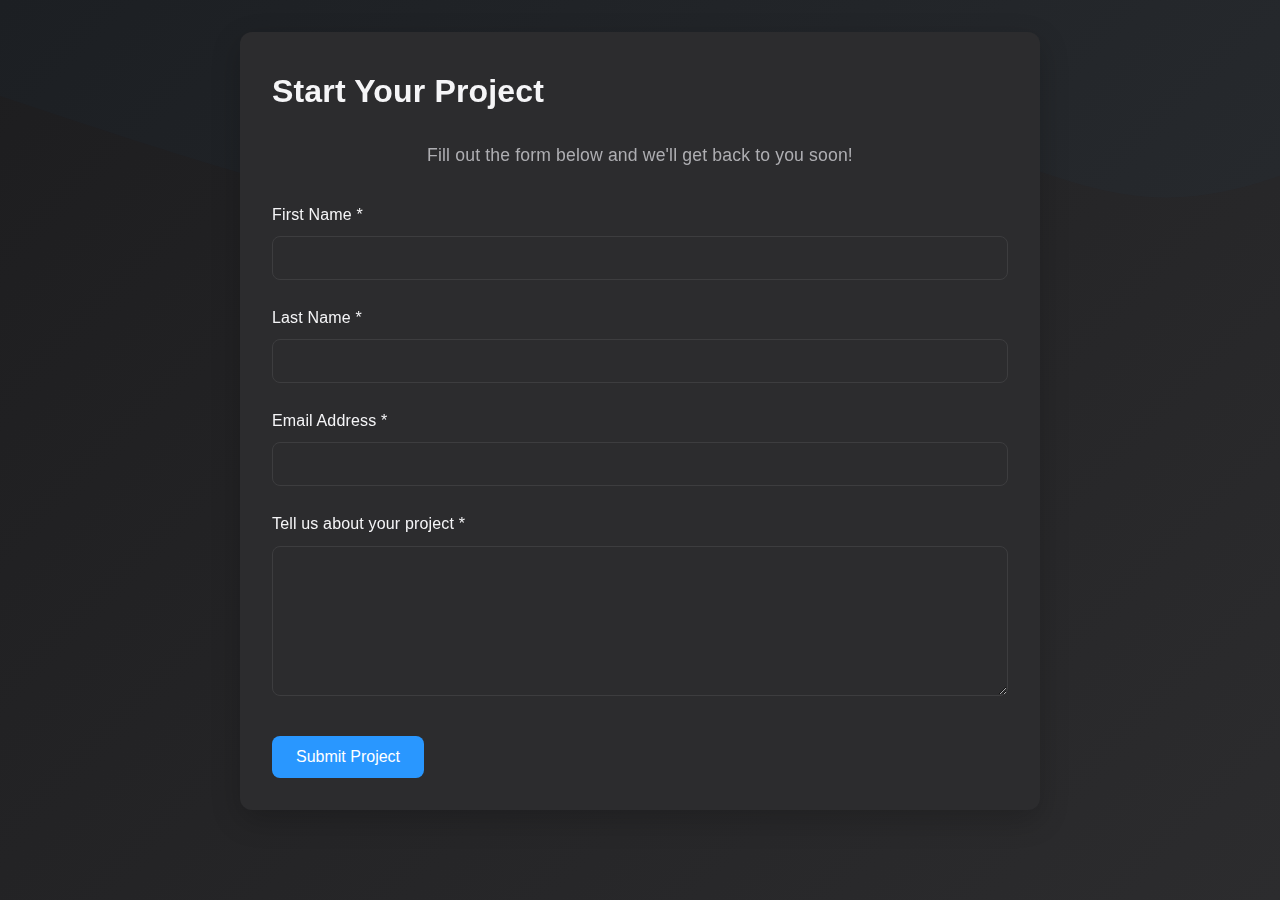
<file: contact.html>
<!DOCTYPE html>
<html lang="en">
<head>
  <meta charset="UTF-8">
  <meta name="viewport" content="width=device-width, initial-scale=1.0">
  <title>Contact Us - CTR</title>
  <link rel="stylesheet" href="https://cdnjs.cloudflare.com/ajax/libs/font-awesome/6.0.0-beta3/css/all.min.css">
  <link rel="stylesheet" href="styles/style.css">
  <style>
    .contact-container {
      max-width: 800px;
      margin: 2rem auto;
      padding: 2rem;
      background: var(--ctr-card-bg);
      border-radius: 12px;
      box-shadow: 0 10px 30px rgba(0, 0, 0, 0.2);
    }
    
    .contact-form {
      display: grid;
      gap: 1.5rem;
    }
    
    .form-group {
      display: flex;
      flex-direction: column;
      gap: 0.5rem;
    }
    
    .form-group label {
      font-weight: 500;
      color: var(--ctr-text);
    }
    
    .form-group input,
    .form-group textarea {
      padding: 0.75rem 1rem;
      border: 1px solid var(--ctr-border);
      border-radius: 8px;
      background: var(--ctr-bg);
      color: var(--ctr-text);
      font-size: 1rem;
      transition: border-color 0.3s ease;
    }
    
    .form-group textarea {
      min-height: 150px;
      resize: vertical;
    }
    
    .submit-btn {
      background: var(--ctr-primary);
      color: white;
      border: none;
      padding: 0.75rem 1.5rem;
      border-radius: 8px;
      font-size: 1rem;
      font-weight: 500;
      cursor: pointer;
      transition: background 0.3s ease;
      width: fit-content;
      margin-top: 1rem;
    }
    
    .submit-btn:hover {
      background: var(--ctr-primary-hover);
    }
    
    .success-message {
      display: none;
      text-align: center;
      padding: 2rem;
      background: rgba(40, 167, 69, 0.1);
      border: 1px solid rgba(40, 167, 69, 0.2);
      border-radius: 8px;
      color: #28a745;
      margin-top: 2rem;
    }
    
    .success-message i {
      font-size: 3rem;
      margin-bottom: 1rem;
      display: block;
    }
  </style>
</head>
<body>
  <div class="container">
    <div class="contact-container">
      <h1>Start Your Project</h1>
      <p class="section-subtitle">Fill out the form below and we'll get back to you soon!</p>
      
      <form id="projectForm" class="contact-form">
        <div class="form-group">
          <label for="firstName">First Name *</label>
          <input type="text" id="firstName" name="firstName" required>
        </div>
        
        <div class="form-group">
          <label for="lastName">Last Name *</label>
          <input type="text" id="lastName" name="lastName" required>
        </div>
        
        <div class="form-group">
          <label for="email">Email Address *</label>
          <input type="email" id="email" name="email" required>
        </div>
        
        <div class="form-group">
          <label for="projectDescription">Tell us about your project *</label>
          <textarea id="projectDescription" name="projectDescription" required></textarea>
        </div>
        
        <button type="submit" class="submit-btn">Submit Project</button>
      </form>
      
      <div id="successMessage" class="success-message">
        <i class="fas fa-check-circle"></i>
        <h2>Thank You!</h2>
        <p>We've received your project details and will get back to you soon.</p>
      </div>
    </div>
  </div>

  <script>
    document.getElementById('projectForm').addEventListener('submit', function(e) {
      e.preventDefault();
      
      // Get form data
      const formData = {
        firstName: document.getElementById('firstName').value,
        lastName: document.getElementById('lastName').value,
        email: document.getElementById('email').value,
        projectDescription: document.getElementById('projectDescription').value
      };
      
      // Here you would typically send the data to a server
      console.log('Form submitted:', formData);
      
      // Show success message
      document.getElementById('projectForm').style.display = 'none';
      document.getElementById('successMessage').style.display = 'block';
      
      // Reset form
      this.reset();
    });
  </script>
</body>
</html>
</file>
<file: styles/style.css>
/* Reset & Variables */
* {
  margin: 0;
  padding: 0;
  box-sizing: border-box;
}

:root {
  /* Dark theme colors */
  --ctr-primary: #2997ff;
  --ctr-secondary: #0071e3;
  --ctr-dark: #1d1d1f;
  --ctr-darker: #161618;
  --ctr-light: #f5f5f7;
  --ctr-lighter: #ffffff;
  --ctr-accent: #ff375f;
  --ctr-accent-hover: #ff1a47;
  
  /* Improved text colors for better contrast */
  --ctr-text: #f5f5f7;        /* Main text - almost white */
  --ctr-text-secondary: #e5e5ea;  /* Slightly dimmer for secondary text */
  --ctr-text-light: #aeaeb2;   /* For less important text */
  --ctr-text-muted: #8e8e93;   /* For disabled/placeholder text */
  
  /* UI Colors */
  --ctr-card-bg: #2c2c2e;
  --ctr-card-hover: #3a3a3c;
  --ctr-border: #3d3d3f;       /* Slightly lighter border for better visibility */
}

html {
  scroll-behavior: smooth;
  overflow-x: hidden;
}

body {
  margin: 0;
  padding: 0;
  font-family: 'SF Pro Display', -apple-system, BlinkMacSystemFont, 'Segoe UI', Roboto, Oxygen, Ubuntu, Cantarell, 'Open Sans', 'Helvetica Neue', sans-serif;
  line-height: 1.7;
  color: var(--ctr-text);
  background: linear-gradient(135deg, #1d1d1f 0%, #2c2c2e 100%);
  -webkit-font-smoothing: antialiased;
  -moz-osx-font-smoothing: grayscale;
  overflow-x: hidden;
  min-height: 100vh;
  font-size: 16px;
  font-weight: 400;
  letter-spacing: 0.01em;
  position: relative;
}

body::before {
  content: '';
  position: fixed;
  top: 0;
  left: 0;
  right: 0;
  bottom: 0;
  background: url('data:image/svg+xml;utf8,<svg xmlns="http://www.w3.org/2000/svg" viewBox="0 0 1440 900"><path fill="%232997ff" fill-opacity="0.1" d="M0,96L48,112C96,128,192,160,288,186.7C384,213,480,235,576,213.3C672,192,768,128,864,128C960,128,1056,192,1152,197.3C1248,203,1344,149,1392,122.7L1440,96L1440,0L1392,0C1344,0,1248,0,1152,0C1056,0,960,0,864,0C768,0,672,0,576,0C480,0,384,0,288,0C192,0,96,0,48,0L0,0Z"></path></svg>');
  background-attachment: fixed;
  background-size: cover;
  z-index: -1;
  opacity: 0.2;
}

/* Navigation */
.navbar {
  position: fixed;
  top: 0;
  width: 100%;
  padding: 0 2.5rem;
  height: 80px;
  display: flex;
  justify-content: space-between;
  align-items: center;
  background: rgba(22, 22, 23, 0);
  backdrop-filter: none;
  -webkit-backdrop-filter: none;
  z-index: 1000;
  font-size: 14px;
  font-weight: 500;
  letter-spacing: 0.02em;
  transition: all 0.4s cubic-bezier(0.4, 0, 0.2, 1);
  will-change: background, backdrop-filter, transform;
  border-bottom: 1px solid var(--ctr-primary);
  box-shadow: none;
}

.navbar.scrolled {
  background: rgba(22, 22, 23, 0.8);
  backdrop-filter: saturate(180%) blur(20px);
  -webkit-backdrop-filter: saturate(180%) blur(20px);
  border-bottom: 1px solid var(--ctr-primary);
  box-shadow: 0 2px 20px rgba(0, 0, 0, 0.2);
  height: 70px;
}

/* Innovation text next to logo */
.innovation-text {
  color: var(--ctr-text);
  font-weight: 700;
  font-size: 1.5rem;
  margin-left: 0.5rem;
  opacity: 0;
  transform: translateX(-10px);
  transition: all 0.4s cubic-bezier(0.4, 0, 0.2, 1);
  position: absolute;
  left: 5rem;
  white-space: nowrap;
}

.navbar.show-innovation .innovation-text {
  opacity: 1;
  transform: translateX(0);
}

.navbar.scrolled .innovation-text {
  position: static;
  transform: none;
  opacity: 1;
  margin-left: 0.5rem;
  font-size: 1.2rem;
  color: var(--ctr-text);
}

.logo {
  font-size: 1.75rem;
  font-weight: 700;
  color: var(--ctr-primary);
  letter-spacing: 0.05em;
  text-transform: uppercase;
  display: flex;
  align-items: center;
  gap: 0.5rem;
  text-decoration: none;
  transition: all 0.3s ease;
  z-index: 1002;
}

.logo:hover {
  color: var(--ctr-secondary);
}

.logo::after {
  content: 'TECHNOVATION';
  font-size: 0.7rem;
  font-weight: 600;
  color: var(--ctr-text-light);
  letter-spacing: 0.1em;
  margin-left: 0.5rem;
}

/* Mobile Menu Toggle */
.hamburger {
  display: none;
  cursor: pointer;
  z-index: 1002;
  padding: 1rem;
  margin: -1rem -1rem -1rem 1rem;
  background: none;
  border: none;
  outline: none;
  transition: all 0.3s ease;
}

.hamburger:focus {
  outline: 2px solid var(--ctr-primary);
  outline-offset: 4px;
  border-radius: 4px;
}

.hamburger .bar {
  display: block;
  width: 25px;
  height: 2px;
  margin: 5px 0;
  background-color: var(--ctr-text);
  transition: all 0.3s cubic-bezier(0.4, 0, 0.2, 1);
  transform-origin: center;
}

.hamburger:hover .bar {
  background-color: var(--ctr-primary);
}

.hamburger.active .bar:nth-child(1) {
  transform: translateY(7px) rotate(45deg);
  background-color: var(--ctr-primary);
}

.hamburger.active .bar:nth-child(2) {
  opacity: 0;
  transform: translateX(20px);
}

.hamburger.active .bar:nth-child(3) {
  transform: translateY(-7px) rotate(-45deg);
  background-color: var(--ctr-primary);
}

/* Hide from screen readers when not visible */
.hamburger[aria-expanded="false"] + .nav-links {
  display: none;
}

/* Show when hamburger is active */
.hamburger[aria-expanded="true"] + .nav-links {
  display: flex;
}

.nav-links {
  list-style: none;
  display: flex;
  gap: 2.5rem;
  height: 100%;
  align-items: center;
  margin: 0;
  padding: 0;
  transition: all 0.4s ease-in-out;
}

.nav-links a {
  text-decoration: none;
  color: var(--ctr-text);
  font-size: 14px;
  font-weight: 500;
  transition: all 0.3s cubic-bezier(0.25, 0.1, 0.25, 1);
  opacity: 0.9;
  position: relative;
  padding: 1.5rem 0;
  text-transform: uppercase;
  letter-spacing: 0.05em;
  font-size: 0.85rem;
}

.nav-links a::after {
  content: '';
  position: absolute;
  width: 0;
  height: 3px;
  bottom: 0;
  left: 0;
  background-color: var(--ctr-accent);
  transition: width 0.3s cubic-bezier(0.25, 0.1, 0.25, 1);
  border-radius: 2px;
}

.nav-links a:hover,
.nav-links a.active {
  color: var(--ctr-primary);
  opacity: 1;
}

.nav-links a:hover::after,
.nav-links a.active::after {
  width: 100%;
}

/* Logo Styles */
.logo-container {
  position: fixed;
  top: 2rem;
  left: 50%;
  transform: translateX(-50%);
  z-index: 1000;
  transition: all 0.5s cubic-bezier(0.25, 1, 0.5, 1);
  will-change: transform, top, left;
}

.logo-container.scrolled {
  top: 1.5rem;
  left: 2rem;
  transform: translateX(0) scale(0.8);
}

.logo {
  font-size: 2.5rem;
  font-weight: 700;
  color: #fff;
  background: linear-gradient(135deg, var(--ctr-primary), var(--ctr-secondary));
  width: 100px;
  height: 100px;
  border-radius: 50%;
  display: flex;
  align-items: center;
  justify-content: center;
  box-shadow: 0 10px 30px rgba(41, 151, 255, 0.2);
  transition: all 0.5s cubic-bezier(0.25, 1, 0.5, 1);
  will-change: transform, width, height, font-size;
}

.logo-container.scrolled .logo {
  width: 60px;
  height: 60px;
  font-size: 1.5rem;
  box-shadow: 0 5px 15px rgba(0, 0, 0, 0.1);
}

/* Hero */
.hero {
  min-height: 100vh;
  height: 100vh;
  padding-top: 8rem;
  display: flex;
  align-items: center;
  justify-content: center;
  text-align: center;
  position: relative;
  overflow: hidden;
  z-index: 1;
  animation: gradientShift 20s ease infinite;
  background-size: 200% 200%;
}

.hero.scrolled {
  padding-top: 6rem;
}

.hero::before {
  content: '';
  position: absolute;
  top: 0;
  left: 0;
  right: 0;
  bottom: 0;
  background: 
    radial-gradient(circle at 20% 30%, rgba(0, 168, 232, 0.1) 0%, transparent 25%),
    radial-gradient(circle at 80% 70%, rgba(255, 107, 53, 0.1) 0%, transparent 25%);
  z-index: 0;
}

.hero-content {
  position: relative;
  z-index: 1;
  max-width: 1000px;
  padding: 0 22px;
  margin-bottom: 80px; /* Space for scroll indicator */
}

/* Scroll Indicator */
.scroll-indicator {
  position: absolute;
  bottom: 40px;
  left: 50%;
  transform: translateX(-50%);
  display: flex;
  flex-direction: column;
  align-items: center;
  color: var(--ctr-text-light);
  font-size: 0.8rem;
  text-transform: uppercase;
  letter-spacing: 3px;
  opacity: 0.8;
  transition: opacity 0.3s ease;
  z-index: 5;
}

.scroll-indicator:hover {
  opacity: 1;
}

.mouse {
  width: 24px;
  height: 40px;
  border: 2px solid var(--ctr-text-light);
  border-radius: 12px;
  position: relative;
  margin-top: 10px;
}

.wheel {
  width: 4px;
  height: 8px;
  background: var(--ctr-text-light);
  border-radius: 2px;
  position: absolute;
  top: 6px;
  left: 50%;
  transform: translateX(-50%);
  animation: scroll 2s infinite;
}

@keyframes scroll {
  0% {
    transform: translate(-50%, 0);
    opacity: 0;
  }
  50% {
    opacity: 1;
  }
  100% {
    transform: translate(-50%, 10px);
    opacity: 0;
  }
}

.hero h1 {
  font-size: 3.5rem;
  font-weight: 600;
  margin-bottom: 1.5rem;
  letter-spacing: -0.025em;
  line-height: 1.1;
  background: linear-gradient(45deg, #f5f5f7, #a1a1a6);
  -webkit-background-clip: text;
  background-clip: text;
  color: transparent;
  text-shadow: 0 2px 10px rgba(0, 0, 0, 0.2);
  -webkit-background-clip: text;
  -webkit-text-fill-color: transparent;
}

.hero p {
  font-size: 1.75rem;
  font-weight: 400;
  margin-bottom: 2.5rem;
  color: var(--apple-dark-gray);
  letter-spacing: 0.011em;
  line-height: 1.2;
}

.btn {
  display: inline-block;
  background: var(--ctr-accent);
  color: white;
  padding: 1rem 2.5rem;
  border-radius: 30px;
  font-weight: 500;
  text-decoration: none;
  transition: all 0.3s ease;
  border: none;
  cursor: pointer;
  font-size: 1.1rem;
  letter-spacing: 0.5px;
  text-transform: uppercase;
  box-shadow: 0 4px 15px rgba(255, 55, 95, 0.3);
}

/* Sections */
section {
  padding: 6rem 0;
  position: relative;
  overflow: hidden;
  opacity: 0;
  transform: translateY(20px);
  transition: opacity 0.6s ease-out, transform 0.6s ease-out;
  background: transparent;
}

section.visible {
  opacity: 1;
  transform: translateY(0);
}

section h2 {
  font-size: 2.25rem;
  margin: 0 0 1.5rem;
  position: relative;
  display: inline-block;
  color: #fff;
  text-align: center;
  width: 100%;
  padding-top: 4rem;
}

section h2::after {
  content: '';
  position: absolute;
  bottom: -15px;
  left: 50%;
  transform: translateX(-50%);
  width: 60px;
  height: 3px;
  background: var(--ctr-primary);
  border-radius: 2px;
}

section p {
  margin-bottom: 1.5rem;
  color: var(--ctr-text-secondary);
  font-weight: 400;
  line-height: 1.7;
  max-width: 800px;
  margin: 0 auto 3rem;
  line-height: 1.7;
}

.section-subtitle {
  font-size: 1.1rem;
  color: var(--ctr-text-light);
  max-width: 700px;
  margin: 1.5rem auto 2rem;
  line-height: 1.5;
  text-align: center;
  font-weight: 400;
  padding: 0 1rem;
}

/* Container for section content */
.container {
  max-width: 1200px;
  margin: 0 auto;
  padding: 0 2rem;
}

/* Adjust hero section padding */
.hero {
  padding: 6rem 0 4rem;
}

.services .service-grid {
  display: grid;
  grid-template-columns: repeat(auto-fit, minmax(300px, 1fr));
  gap: 2.5rem;
  margin-top: 3rem;
  perspective: 1000px;
}

/* Expertise Card Styles */
.expertise-card {
  background: var(--ctr-card-bg);
  border-radius: 16px;
  padding: 2.5rem;
  position: relative;
  overflow: hidden;
  transition: all 0.4s cubic-bezier(0.175, 0.885, 0.32, 1.275);
  border: 1px solid var(--ctr-border);
  box-shadow: 0 10px 30px rgba(0, 0, 0, 0.1);
  display: flex;
  flex-direction: column;
  align-items: center;
  text-align: center;
  cursor: pointer;
  height: 100%;
  perspective: 1000px;
  transform-style: preserve-3d;
  will-change: transform, box-shadow, border-color;
  position: relative;
  z-index: 1;
}

.expertise-card:hover {
  transform: translateY(-10px);
  box-shadow: 0 20px 50px rgba(0, 0, 0, 0.3);
  height: 500px;
  position: relative;
  z-index: 10;
}

.expertise-front,
.expertise-back {
  transition: all 0.6s cubic-bezier(0.19, 1, 0.22, 1);
  backface-visibility: hidden;
}

.expertise-front {
  position: relative;
  z-index: 2;
  height: 100%;
  display: flex;
  flex-direction: column;
}

.expertise-card:hover .expertise-front {
  opacity: 0;
  transform: translateY(-20px);
}

.expertise-back {
  position: absolute;
  top: 0;
  left: 0;
  right: 0;
  bottom: 0;
  padding: 2.5rem;
  opacity: 0;
  transform: translateY(20px);
  transition: all 0.4s cubic-bezier(0.25, 0.1, 0.25, 1);
  display: flex;
  flex-direction: column;
  overflow-y: auto;
  z-index: 2;
  pointer-events: auto;
}

.expertise-card:hover .expertise-back {
  opacity: 1;
  transform: translateY(0);
  transition-delay: 0.2s;
}

.expertise-icon {
  width: 70px;
  height: 70px;
  background: linear-gradient(135deg, var(--ctr-primary), var(--ctr-secondary));
  border-radius: 50%;
  display: flex;
  align-items: center;
  justify-content: center;
  margin: 0 auto 2rem;
  font-size: 1.75rem;
  color: white;
  box-shadow: 0 10px 20px rgba(41, 151, 255, 0.2);
  transition: all 0.3s ease;
}

.expertise-card h3 {
  font-size: 1.5rem;
  margin-bottom: 1.25rem;
  color: var(--ctr-text);
  position: relative;
  padding-bottom: 1rem;
  text-align: center;
}

.expertise-card h3::after {
  content: '';
  position: absolute;
  bottom: 0;
  left: 50%;
  transform: translateX(-50%);
  width: 50px;
  height: 3px;
  background: var(--ctr-accent);
  border-radius: 2px;
  transition: width 0.3s ease;
}

.expertise-card p {
  color: var(--ctr-text-light);
  margin-bottom: 2rem;
  text-align: center;
  flex-grow: 1;
  display: flex;
  align-items: center;
  line-height: 1.7;
}

.learn-more {
  display: inline-flex;
  align-items: center;
  justify-content: center;
  color: var(--ctr-primary);
  font-weight: 600;
  font-size: 0.95rem;
  transition: all 0.3s ease;
  margin-top: auto;
}

.learn-more i {
  margin-left: 8px;
  transition: transform 0.3s ease;
}

.expertise-card:hover .learn-more i {
  transform: translateX(5px);
}

.expertise-features {
  list-style: none;
  padding: 0;
  margin: 0 0 2rem 0;
}

.expertise-features li {
  color: var(--ctr-text-secondary);
  margin-bottom: 0.75rem;
  display: flex;
  align-items: center;
  font-size: 1rem;
  line-height: 1.6;
}

.expertise-features i {
  color: var(--ctr-accent);
  margin-right: 10px;
  font-size: 0.8rem;
}

.btn-outline {
  background: transparent;
  border: 2px solid var(--ctr-primary);
  color: var(--ctr-primary);
  padding: 0.75rem 1.5rem;
  border-radius: 50px;
  font-weight: 600;
  text-transform: uppercase;
  font-size: 0.85rem;
  letter-spacing: 0.05em;
  transition: all 0.3s ease;
  display: inline-block;
  text-align: center;
  width: 100%;
}

.btn-outline:hover {
  background: var(--ctr-primary);
  color: white;
  transform: translateY(-2px);
  box-shadow: 0 5px 15px rgba(41, 151, 255, 0.3);
}

/* Responsive Adjustments */
@media (max-width: 1024px) {
  .expertise-card {
    height: auto;
    min-height: auto;
    padding: 1.5rem;
    cursor: default;
  }
  
  .expertise-card:hover {
    transform: none;
    box-shadow: 0 10px 30px rgba(0, 0, 0, 0.1);
    height: auto;
    min-height: auto;
  }
  
  .expertise-front,
  .expertise-back {
    position: relative;
    opacity: 1 !important;
    transform: none !important;
    padding: 0;
    pointer-events: auto;
  }
  
  .expertise-back {
    max-height: 0;
    overflow: hidden;
    transition: max-height 0.5s ease-out, padding 0.3s ease-out;
    padding: 0;
    opacity: 0;
    visibility: hidden;
  }
  
  .expertise-card.active .expertise-back {
    max-height: 1000px;
    padding: 1.5rem 0 0 0;
    opacity: 1;
    visibility: visible;
  }
  
  .expertise-card .btn {
    margin-top: 1rem;
    width: 100%;
    text-align: center;
  }
  
  .learn-more {
    display: flex;
    align-items: center;
    justify-content: center;
    margin-top: 1rem;
    color: var(--ctr-primary);
    cursor: pointer;
  }
}

.card {
  background: var(--ctr-card-bg);
  border-radius: 16px;
  padding: 2.5rem;
  box-shadow: 0 10px 30px rgba(0, 0, 0, 0.2);
  transition: all 0.3s cubic-bezier(0.25, 0.1, 0.25, 1);
  opacity: 0;
  transform: translateY(20px);
  transition: opacity 0.6s ease-out, transform 0.6s ease-out, background 0.3s ease;
  border: 1px solid var(--ctr-border);
  color: var(--ctr-text-secondary);
}

.card::before {
  content: '';
  position: absolute;
  top: 0;
  left: 0;
  width: 100%;
  height: 4px;
  background: var(--ctr-secondary);
  opacity: 0;
  transition: opacity 0.3s ease;
}

.card:hover {
  transform: translateY(-5px);
  box-shadow: 0 15px 40px rgba(0, 0, 0, 0.1);
}

.card:hover::before {
  opacity: 1;
}

.card h1, h2, h3, h4, h5, h6 {
  font-weight: 700;
  line-height: 1.2;
  margin-bottom: 1.5rem;
  color: var(--ctr-text);
  letter-spacing: -0.02em;
  position: relative;
  padding-bottom: 1rem;
}

.card h3::after {
  content: '';
  position: absolute;
  bottom: 0;
  left: 50%;
  transform: translateX(-50%);
  width: 40px;
  height: 3px;
  background: var(--ctr-accent);
  border-radius: 2px;
}

.card p {
  color: var(--ctr-text-light);
  font-size: 1.1rem;
  line-height: 1.7;
  margin: 0;
  margin-top: auto;
  padding-top: 1rem;
}

.card.visible {
  opacity: 1;
  transform: translateY(0);
}

.card:hover {
  transform: translateY(-8px);
  box-shadow: 0 10px 30px rgba(0, 0, 0, 0.05);
}

.card h3 {
  font-size: 1.25rem;
  font-weight: 600;
  margin-bottom: 0.75rem;
  color: var(--apple-black);
}

.card p {
  color: var(--apple-dark-gray);
  font-size: 0.95rem;
  line-height: 1.5;
  margin: 0;
}

/* Portfolio Section */
.portfolio {
  padding: 8rem 2rem;
  position: relative;
  overflow: hidden;
}

.portfolio h2 {
  text-align: center;
  color: var(--ctr-text);
  margin-bottom: 0.75rem;
  font-size: 2.25rem;
  position: relative;
  display: inline-block;
  left: 50%;
  transform: translateX(-50%);
}

.portfolio h2::after {
  content: '';
  position: absolute;
  bottom: -10px;
  left: 50%;
  transform: translateX(-50%);
  width: 60px;
  height: 4px;
  background: var(--ctr-accent);
  border-radius: 2px;
}

.portfolio .portfolio-grid {
  display: grid;
  grid-template-columns: repeat(auto-fit, minmax(280px, 1fr));
  gap: 1.5rem;
  max-width: 1200px;
  margin: 0 auto;
  perspective: 1000px;
  position: relative;
  z-index: 1;
  padding: 0 1rem;
}

.portfolio-item {
  background: var(--ctr-card-bg);
  border-radius: 12px;
  overflow: hidden;
  position: relative;
  border: 1px solid var(--ctr-border);
  box-shadow: 0 8px 20px rgba(0, 0, 0, 0.1);
  transition: all 0.4s cubic-bezier(0.25, 0.1, 0.25, 1);
  transform: translateZ(0) translateY(0);
  backface-visibility: hidden;
  will-change: transform, box-shadow, border-color;
  z-index: 1;
  display: flex;
  flex-direction: column;
  height: 100%;
  margin-bottom: 1.5rem;
}

.portfolio-item:hover {
  transform: translateY(-10px) translateZ(0);
  box-shadow: 0 25px 50px rgba(0, 0, 0, 0.2);
  border-color: var(--ctr-primary);
  z-index: 2;
}

.portfolio-item::before {
  content: '';
  position: absolute;
  top: 0;
  left: 0;
  right: 0;
  bottom: 0;
  background: linear-gradient(135deg, rgba(41, 151, 255, 0.1), rgba(70, 70, 70, 0.1));
  opacity: 0;
  transition: opacity 0.3s ease;
  z-index: 2;
}

.portfolio-item:hover::before {
  opacity: 1;
}

.portfolio-item img {
  width: 100%;
  height: 220px;
  object-fit: cover;
  display: block;
  transition: transform 0.6s cubic-bezier(0.25, 0.1, 0.25, 1);
}

.portfolio-item:hover img {
  transform: scale(1.05);
}

.portfolio-item h3 {
  padding: 1.75rem 1.75rem 0.75rem;
  color: var(--ctr-text);
  font-size: 1.5rem;
  margin: 0;
  position: relative;
  display: inline-block;
  transition: color 0.3s ease;
}

.portfolio-item h3::after {
  content: '';
  position: absolute;
  bottom: 0;
  left: 1.75rem;
  width: 50px;
  height: 3px;
  background: var(--ctr-accent);
  transition: all 0.3s ease;
  transform-origin: left;
}

.portfolio-item:hover h3::after {
  width: 80px;
  background: var(--ctr-primary);
}

.portfolio-item p {
  padding: 0 1.75rem 2rem;
  color: var(--ctr-text-light);
  margin: 0;
  line-height: 1.7;
  transition: color 0.3s ease;
  font-size: 1.05rem;
}

.portfolio-item:hover p {
  color: var(--ctr-text-secondary);
}

.portfolio-item::after {
  content: '';
  position: absolute;
  top: 0;
  left: -100%;
  width: 100%;
  height: 100%;
  background: linear-gradient(
    90deg,
    transparent,
    rgba(255, 255, 255, 0.05),
    transparent
  );
  transition: 0.6s;
  z-index: 3;
}

.portfolio-item:hover::after {
  left: 100%;
}

/* Testimonials Section */
.testimonials {
  padding: 8rem 2rem;
  position: relative;
  overflow: hidden;
}

.testimonials h2 {
  text-align: center;
  color: var(--ctr-text);
  margin-bottom: 0.75rem;
  font-size: 2.25rem;
  position: relative;
  display: inline-block;
  left: 50%;
  transform: translateX(-50%);
}

.testimonials h2::after {
  content: '';
  position: absolute;
  bottom: -10px;
  left: 50%;
  transform: translateX(-50%);
  width: 60px;
  height: 4px;
  background: var(--ctr-accent);
  border-radius: 2px;
}

.testimonials .testimonials-grid {
  display: grid;
  grid-template-columns: repeat(auto-fit, minmax(280px, 1fr));
  gap: 1.5rem;
  max-width: 1200px;
  margin: 0 auto;
  perspective: 1000px;
  position: relative;
  z-index: 1;
  padding: 0 1rem;
}

.testimonial {
  background: var(--ctr-card-bg);
  border-radius: 12px;
  padding: 1.75rem;
  box-shadow: 0 8px 20px rgba(0, 0, 0, 0.1);
  position: relative;
  z-index: 1;
  border: 1px solid var(--ctr-border);
  text-align: left;
  height: 100%;
  display: flex;
  flex-direction: column;
  transition: all 0.4s cubic-bezier(0.25, 0.1, 0.25, 1);
  transform: translateZ(0) translateY(0);
  backface-visibility: hidden;
  will-change: transform, box-shadow, border-color;
}

.testimonial::before {
  content: '';
  position: absolute;
  top: 0;
  left: 0;
  right: 0;
  bottom: 0;
  background: linear-gradient(135deg, rgba(41, 151, 255, 0.1), rgba(70, 70, 70, 0.1));
  opacity: 0;
  transition: opacity 0.3s ease;
  z-index: 2;
}

.testimonial:hover::before {
  opacity: 1;
}

.testimonial::after {
  content: '\201C';
  position: absolute;
  top: 1rem;
  right: 2rem;
  font-size: 8rem;
  font-family: Georgia, serif;
  color: var(--ctr-accent);
  opacity: 0.1;
  line-height: 1;
  transition: all 0.3s ease;
  z-index: 0;
}

.testimonial:hover::after {
  transform: scale(1.1);
  opacity: 0.15;
}

.testimonial p {
  position: relative;
  font-style: italic;
  margin: 1rem 0;
  color: var(--ctr-text-light);
  line-height: 1.6;
  margin-bottom: 1.5rem;
  font-size: 1rem;
  transition: color 0.3s ease;
  z-index: 1;
  flex-grow: 1;
  display: flex;
  align-items: center;
}

.testimonial h4 {
  font-weight: 600;
  color: var(--ctr-text);
  margin: 0;
  font-size: 1.2rem;
  position: relative;
  display: inline-block;
  margin-top: 1.5rem;
  padding-top: 1.5rem;
  border-top: 1px solid var(--ctr-border);
  z-index: 1;
  width: 100%;
}

.testimonial h4::before {
  content: '';
  position: absolute;
  top: 0;
  left: 0;
  width: 0;
  height: 2px;
  background: var(--ctr-primary);
  transition: width 0.3s ease;
}

/* Hover States */
.testimonial:hover {
  transform: translateY(-10px) translateZ(0);
  box-shadow: 0 25px 50px rgba(0, 0, 0, 0.2);
  border-color: var(--ctr-primary);
  z-index: 2;
}

.testimonial:hover::before {
  opacity: 1;
}

.testimonial:hover h4 {
  color: var(--ctr-primary);
}

.testimonial:hover h4::before {
  width: 80px;
}

.testimonial:hover::after {
  transform: scale(1.1);
  opacity: 0.15;
}


/* Start Project Section */
.start-project {
  padding: 6rem 0;
  position: relative;
  overflow: hidden;
}

.start-project h2 {
  color: var(--ctr-text);
  text-align: center;
  margin-bottom: 1rem;
  font-size: 2.25rem;
}

.project-form-container {
  max-width: 800px;
  margin: 0 auto;
  background: var(--ctr-card-bg);
  border-radius: 12px;
  padding: 3rem;
  box-shadow: 0 10px 40px rgba(0, 0, 0, 0.1);
  border: 1px solid var(--ctr-border);
}

.project-form {
  display: grid;
  grid-template-columns: repeat(2, 1fr);
  gap: 1.5rem;
}

.project-form .form-group {
  position: relative;
  margin-bottom: 1.5rem;
}

.project-form .form-group.full-width {
  grid-column: 1 / -1;
}

.project-form input,
.project-form select,
.project-form textarea {
  width: 100%;
  padding: 1rem;
  background: var(--ctr-bg);
  border: 1px solid var(--ctr-border);
  border-radius: 8px;
  color: var(--ctr-text);
  font-size: 1rem;
  transition: all 0.3s ease;
}

.project-form input:focus,
.project-form select:focus,
.project-form textarea:focus {
  border-color: var(--ctr-primary);
  outline: none;
  box-shadow: 0 0 0 3px rgba(0, 119, 255, 0.1);
}

.project-form label {
  position: absolute;
  left: 1rem;
  top: 1rem;
  color: var(--ctr-text-light);
  pointer-events: none;
  transition: all 0.3s ease;
  background: var(--ctr-card-bg);
  padding: 0 0.5rem;
  transform-origin: left center;
}

.project-form input:focus + label,
.project-form input:not(:placeholder-shown) + label,
.project-form select:focus + label,
.project-form select:not([value=""]) + label,
.project-form textarea:focus + label,
.project-form textarea:not(:placeholder-shown) + label {
  transform: translateY(-1.75rem) scale(0.9);
  color: var(--ctr-primary);
  background: var(--ctr-card-bg);
}

.project-form select {
  appearance: none;
  background-image: url("data:image/svg+xml,%3Csvg xmlns='http://www.w3.org/2000/svg' width='12' height='12' viewBox='0 0 24 24' fill='none' stroke='%236b7280' stroke-width='2' stroke-linecap='round' stroke-linejoin='round'%3E%3Cpolyline points='6 9 12 15 18 9'%3E%3C/polyline%3E%3C/svg%3E");
  background-repeat: no-repeat;
  background-position: right 1rem center;
  background-size: 1rem;
  padding-right: 2.5rem;
}

.project-form textarea {
  min-height: 120px;
  resize: vertical;
}

.start-project-btn {
  display: inline-flex;
  align-items: center;
  justify-content: center;
  padding: 0.75rem 1.5rem;
  border-radius: 8px;
  font-weight: 600;
  text-align: center;
  text-decoration: none;
  cursor: pointer;
  transition: all 0.3s ease;
  margin-top: 1rem;
}

.footer .start-project-btn {
  display: inline-flex;
  margin-top: 1.5rem;
}

/* Contact Form */
.contact form {
  max-width: 800px;
  margin: 0 auto;
  display: grid;
  grid-template-columns: repeat(2, 1fr);
  gap: 1.5rem;
  text-align: left;
}

.contact .form-group {
  margin-bottom: 1rem;
}

.contact .form-group.full-width {
  grid-column: 1 / -1;
}

.contact label {
  display: block;
  margin-bottom: 0.5rem;
  font-weight: 500;
  color: var(--ctr-dark);
  font-size: 0.95rem;
}

.contact input,
.contact textarea,
.contact select {
  width: 100%;
  padding: 1rem 1.25rem;
  border: 1px solid #e0e0e0;
  border-radius: 8px;
  font-size: 1rem;
  font-family: inherit;
  transition: all 0.3s cubic-bezier(0.25, 0.1, 0.25, 1);
  background: #fff;
  color: var(--ctr-text);
}

.contact input:focus,
.contact textarea:focus,
.contact select:focus {
  outline: none;
  border-color: var(--ctr-primary);
  box-shadow: 0 0 0 3px rgba(0, 86, 179, 0.15);
}

.contact textarea {
  min-height: 180px;
  resize: vertical;
}

.contact button {
  background: var(--ctr-primary);
  color: white;
  border: none;
  padding: 1.1rem 2.5rem;
  border-radius: 50px;
  font-size: 1rem;
  font-weight: 600;
  text-transform: uppercase;
  letter-spacing: 0.05em;
  cursor: pointer;
  transition: all 0.3s cubic-bezier(0.25, 0.1, 0.25, 1);
  justify-self: start;
  margin-top: 1rem;
  position: relative;
  overflow: hidden;
  z-index: 1;
  box-shadow: 0 4px 15px rgba(0, 86, 179, 0.2);
}

.contact button::before {
  content: '';
  position: absolute;
  top: 0;
  left: 0;
  width: 0;
  height: 100%;
  background: var(--ctr-secondary);
  transition: all 0.3s cubic-bezier(0.25, 0.1, 0.25, 1);
  z-index: -1;
}

.contact button:hover {
  transform: translateY(-2px);
  box-shadow: 0 8px 25px rgba(0, 168, 232, 0.3);
}

.contact button:hover::before {
  width: 100%;
}

/* Footer */
.footer {
  background: #000;
  color: var(--ctr-text-light);
  padding: 6rem 2rem 3rem;
  position: relative;
  overflow: hidden;
  border-top: 1px solid var(--ctr-border);
}

.footer::before {
  content: '';
  position: absolute;
  top: 0;
  left: 0;
  right: 0;
  height: 4px;
  background: linear-gradient(90deg, var(--ctr-primary), var(--ctr-accent));
}

.footer-content {
  max-width: 1200px;
  margin: 0 auto;
  display: grid;
  grid-template-columns: repeat(4, 1fr);
  gap: 3rem;
  text-align: left;
  margin-bottom: 3rem;
}

.footer-logo {
  font-size: 1.75rem;
  font-weight: 700;
  color: #fff;
  margin-bottom: 1.5rem;
  display: inline-block;
}

.footer-about p {
  margin: 1rem 0;
  line-height: 1.7;
  color: rgba(255, 255, 255, 0.7);
}

.footer-links h3,
.footer-contact h3 {
  color: #fff;
  font-size: 1.1rem;
  margin-bottom: 1.5rem;
  position: relative;
  padding-bottom: 0.75rem;
}

.footer-links h3::after,
.footer-contact h3::after {
  content: '';
  position: absolute;
  bottom: 0;
  left: 0;
  width: 40px;
  height: 3px;
  background: var(--ctr-accent);
  border-radius: 2px;
}

.footer-links ul {
  list-style: none;
  padding: 0;
  margin: 0;
}

.footer-links li {
  margin-bottom: 0.75rem;
}

.footer-links a {
  color: rgba(255, 255, 255, 0.7);
  text-decoration: none;
  transition: all 0.3s ease;
  display: inline-block;
  position: relative;
  padding-left: 1.5rem;
}

.footer-links a::before {
  content: '→';
  position: absolute;
  left: 0;
  color: var(--ctr-accent);
  opacity: 0;
  transform: translateX(-5px);
  transition: all 0.3s ease;
}

.footer-links a:hover {
  color: #fff;
  transform: translateX(5px);
}

.footer-links a:hover::before {
  opacity: 1;
  transform: translateX(0);
}

.contact-info {
  margin: 0;
  padding: 0;
  list-style: none;
}

.contact-info li {
  margin-bottom: 1rem;
  display: flex;
  align-items: flex-start;
  color: rgba(255, 255, 255, 0.7);
  line-height: 1.6;
}

.contact-info i {
  margin-right: 1rem;
  color: var(--ctr-accent);
  font-size: 1.1rem;
  margin-top: 0.2rem;
}

.social-links {
  display: flex;
  gap: 1rem;
  margin-top: 1.5rem;
}

.social-links a {
  display: flex;
  align-items: center;
  justify-content: center;
  width: 40px;
  height: 40px;
  border-radius: 50%;
  background: rgba(255, 255, 255, 0.1);
  color: #fff;
  transition: all 0.3s ease;
  text-decoration: none;
}

.social-links a:hover {
  background: var(--ctr-accent);
  transform: translateY(-3px);
}

.copyright {
  padding-top: 2rem;
  border-top: 1px solid rgba(255, 255, 255, 0.1);
  margin-top: 2rem;
  color: rgba(255, 255, 255, 0.5);
  font-size: 0.85rem;
}

.footer p {
  margin: 0;
  line-height: 1.5;
}

/* No scroll when menu is open */
body.no-scroll {
  overflow: hidden;
  height: 100%;
  position: fixed;
  width: 100%;
}

/* Responsive Design */
@media (max-width: 1200px) {
  .footer-content {
    grid-template-columns: repeat(2, 1fr);
    gap: 2.5rem;
  }
  
  .hero h1 {
    font-size: 3rem;
  }
  
  .hero p {
    font-size: 1.3rem;
  }
}

@media (max-width: 992px) {
  .services .service-grid,
  .portfolio .portfolio-grid,
  .testimonials .testimonials-grid {
    grid-template-columns: repeat(2, 1fr);
  }
  
  .hero h1 {
    font-size: 2.75rem;
  }
  
  .hero p {
    font-size: 1.2rem;
  }
  
  section {
    padding: 6rem 2rem;
  }
  
  section h2 {
    font-size: 2.5rem;
  }
}

@media (max-width: 768px) {
  .navbar {
    padding: 0 1rem;
    height: 70px;
    position: relative;
  }
  
  .hamburger {
    display: flex;
    flex-direction: column;
    justify-content: center;
    align-items: center;
  }
  
  .nav-links {
    position: fixed;
    top: 70px;
    left: 0;
    right: 0;
    bottom: 0;
    background: rgba(255, 255, 255, 0.98);
    backdrop-filter: blur(10px);
    -webkit-backdrop-filter: blur(10px);
    flex-direction: column;
    align-items: stretch;
    padding: 1.5rem;
    margin: 0;
    box-shadow: 0 10px 30px rgba(0, 0, 0, 0.1);
    transform: translateX(100%);
    transition: transform 0.4s cubic-bezier(0.4, 0, 0.2, 1);
    z-index: 1001;
    gap: 0.5rem;
    height: calc(100vh - 70px);
    overflow-y: auto;
    -webkit-overflow-scrolling: touch;
  }
  
  .nav-links.active {
    transform: translateX(0);
  }
  
  .nav-links li {
    margin: 0;
    width: 100%;
    opacity: 0;
    transform: translateX(20px);
    transition: all 0.3s ease;
  }
  
  .nav-links.active li {
    opacity: 1;
    transform: translateX(0);
  }
  
  /* Staggered animation for menu items */
  .nav-links li:nth-child(1) { transition-delay: 0.1s; }
  .nav-links li:nth-child(2) { transition-delay: 0.15s; }
  .nav-links li:nth-child(3) { transition-delay: 0.2s; }
  .nav-links li:nth-child(4) { transition-delay: 0.25s; }
  .nav-links li:nth-child(5) { transition-delay: 0.3s; }
  .nav-links li:nth-child(6) { transition-delay: 0.35s; }
  
  .nav-links a {
    display: flex;
    align-items: center;
    padding: 1.25rem 1rem;
    border-radius: 8px;
    color: var(--ctr-text);
    font-weight: 500;
    transition: all 0.2s ease;
    border-bottom: none;
    font-size: 1.1rem;
  }
  
  .nav-links a:hover,
  .nav-links a:focus {
    background: rgba(0, 86, 179, 0.05);
    color: var(--ctr-primary);
    outline: none;
  }
  
  .nav-links a.cta-button {
    justify-content: center;
    background: var(--ctr-accent);
    color: white !important;
    margin-top: 1rem;
    padding: 1rem;
  }
  
  .nav-links a.cta-button:hover,
  .nav-links a.cta-button:focus {
    background: var(--ctr-accent-dark);
    transform: translateY(-2px);
    box-shadow: 0 4px 12px rgba(255, 107, 53, 0.3);
  }
  
  .nav-links a::after {
    display: none;
  }
  
  .hamburger {
    display: block;
    cursor: pointer;
    z-index: 1001;
  }
  
  .hamburger .bar {
    display: block;
    width: 25px;
    height: 3px;
    margin: 5px auto;
    background-color: var(--ctr-dark);
    transition: all 0.3s ease-in-out;
  }
  
  .nav-links {
    position: fixed;
    top: 70px;
    left: 0;
    right: 0;
    background: #fff;
    flex-direction: column;
    align-items: stretch;
    padding: 1.5rem;
    box-shadow: 0 10px 30px rgba(0, 0, 0, 0.1);
    transform: translateY(-150%);
    transition: transform 0.4s ease-in-out;
    z-index: 999;
  }
  
  .nav-links.active {
    transform: translateY(0);
  }
  
  .nav-links li {
    margin: 0;
  }
  
  .nav-links a {
    padding: 1rem 0;
    display: block;
    border-bottom: 1px solid var(--ctr-primary);
  }
  
  .nav-links a::after {
    display: none;
  }
  
  .hero {
    margin-top: 70px;
    padding: 6rem 1.5rem 3rem;
  }
  
  .hero h1 {
    font-size: 2.5rem;
  }
  
  .hero p {
    font-size: 1.1rem;
  }
  
  .btn {
    width: 100%;
    text-align: center;
  }
  
  .services .service-grid,
  .portfolio .portfolio-grid,
  .testimonials .testimonials-grid {
    grid-template-columns: 1fr;
    gap: 2rem;
  }
  
  .footer-content {
    grid-template-columns: 1fr;
    gap: 2.5rem;
  }
  
  .contact form {
    grid-template-columns: 1fr;
  }
  
  .contact button {
    width: 100%;
  }
}

@media (max-width: 480px) {
  .hero h1 {
    font-size: 2.25rem;
  }
  
  section h2 {
    font-size: 2rem;
  }
  
  .logo {
    font-size: 1.5rem;
  }
  
  .logo::after {
    font-size: 0.6rem;
  }
  
  .portfolio-item img {
    height: 180px;
  }
  
  .testimonial {
    padding: 2rem 1.5rem;
  }
  
  .footer {
    padding: 3rem 1.5rem 2rem;
  }
  
  .copyright p {
    font-size: 0.8rem;
  }
  
  .hero p {
    font-size: 1.25rem;
    margin-bottom: 2rem;
  }
}

/* Responsive Design */
@media (max-width: 768px) {
  .services .service-grid,
  .portfolio .portfolio-grid,
  .testimonials .testimonials-grid {
    grid-template-columns: 1fr;
    gap: 2rem;
  }
  
  .navbar {
    padding: 0 1.5rem;
  }
  
  .nav-links {
    display: none; /* Hide nav links on mobile - you might want to add a mobile menu toggle */
  }
  
  .hero h1 {
    font-size: 2.5rem;
  }
  
  .hero p {
    font-size: 1.25rem;
  }
  
  section h2 {
    font-size: 2rem;
  }
  
  .hero-content {
    padding: 0 1.5rem;
  }
  
  .btn {
    display: inline-block;
    padding: 0.5rem 1.5rem;
    background: var(--apple-blue);
    color: #fff;
    border-radius: 980px;
    text-decoration: none;
    font-weight: 500;
    transition: all 0.3s ease;
  }
  
  .btn:hover {
    background: #005fd1;
  }
  
  .hero h1 {
    font-size: 2.25rem;
  }
  
  .hero p {
    font-size: 1rem;
  }
}
</file>
